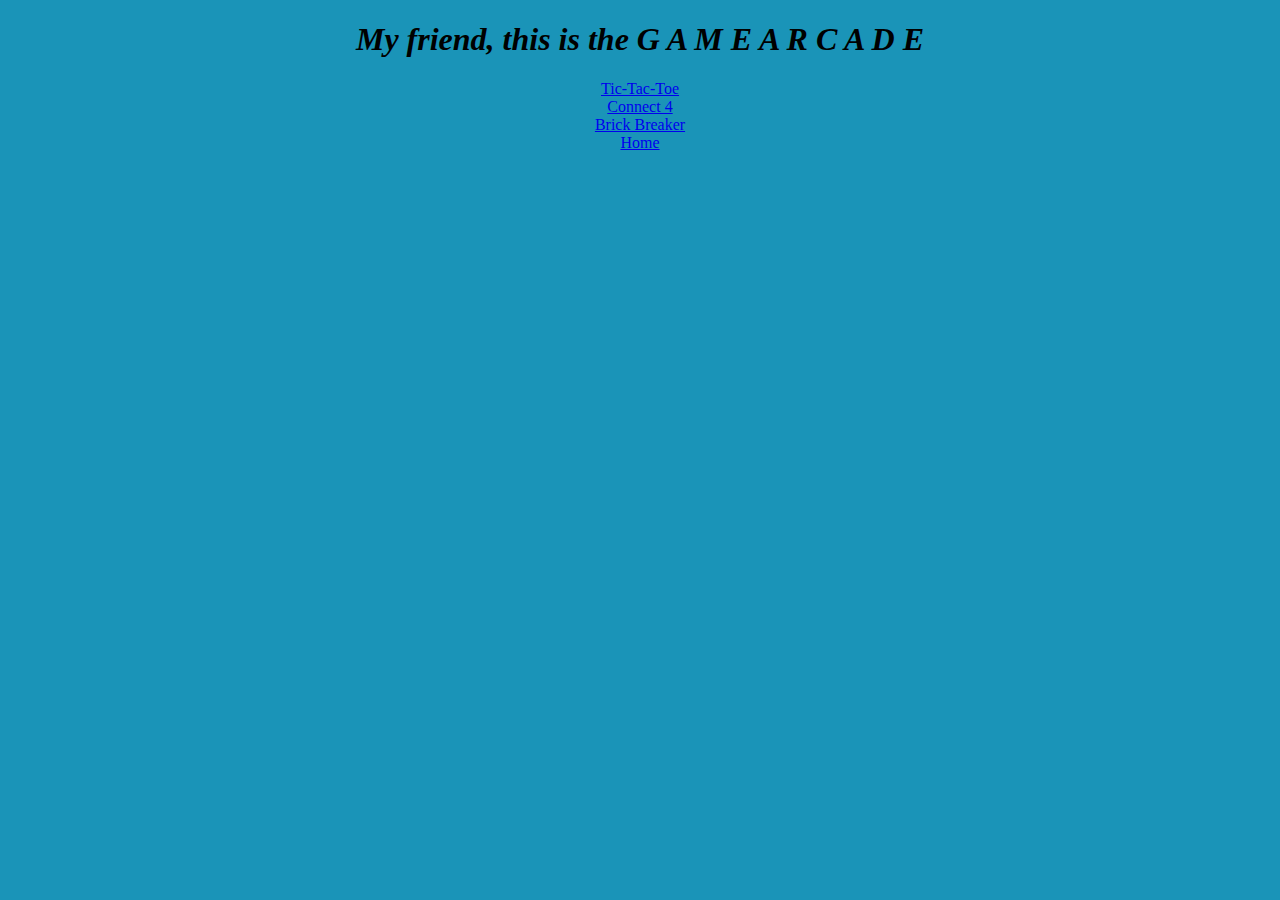
<file: index.html>
<!DOCTYPE html>
<html>
  <head>
    <title>bruh</title>
    <link href="css/styles.css" rel="stylesheet" type="text/css"/>
  </head>
  <body>
<div>
<h1>My friend, this is the G A M E  A R C A D E</h1>
<p>
<div class="header"><a href="tic-tac-toe.html">Tic-Tac-Toe</a></div><div class="header"><a href="connecc.html">Connect 4</a></div><div class="header"><a href="breaker.html">Brick Breaker</a></div><div class="header"><a href="index.html">Home</a></div>
</p>
</div>
  </body>
</html>
</file>
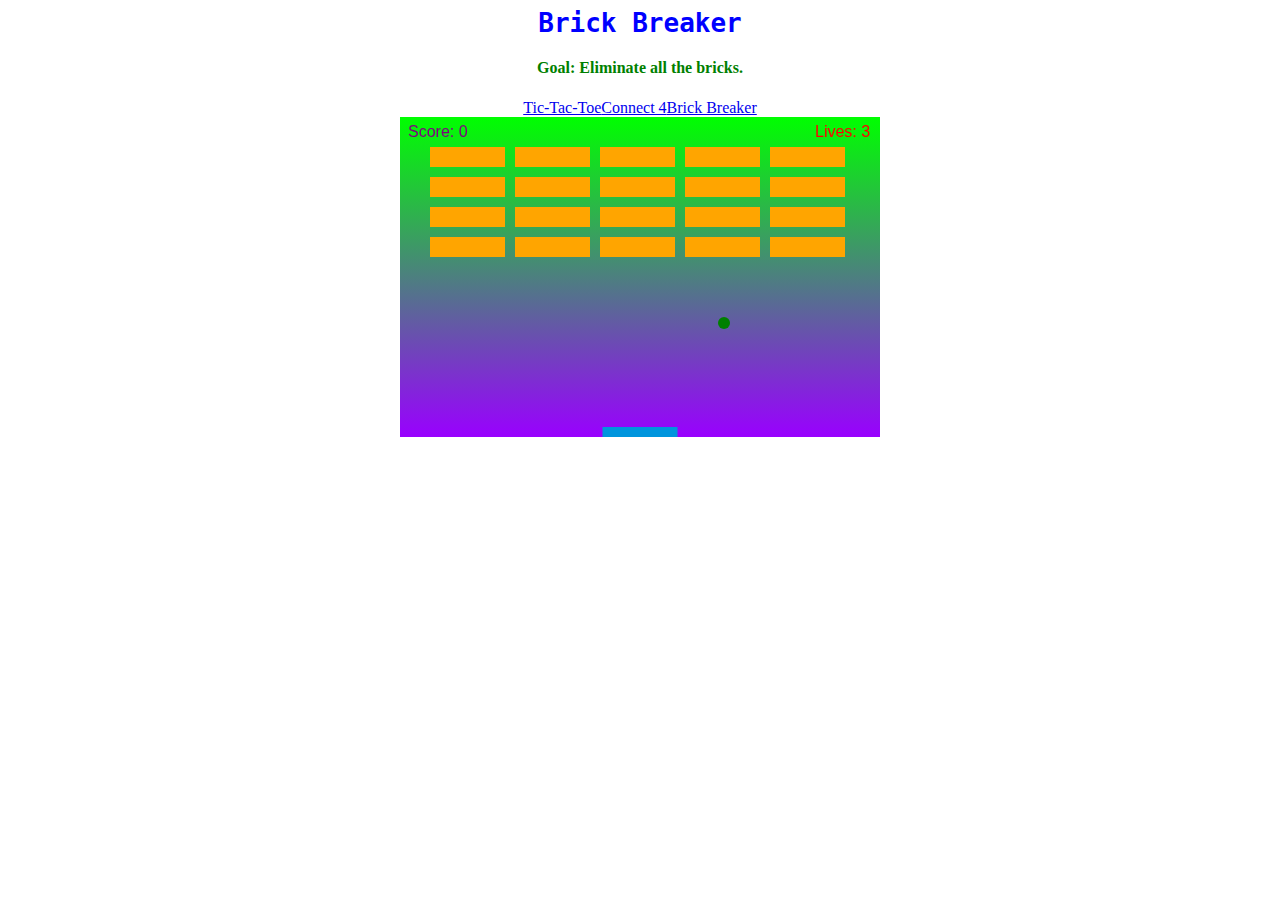
<file: breaker.html>
<!DOCTYPE html>
<html>

<head>
  <meta charset="utf-8" />
  <title>Gamedev Canvas Project</title>
  <link href="css/break.css" rel="stylesheet" type="text/css"/>
  <script defer src="js/break.js"></script>
</head>

<body>
  <center>
    <h1>
      Brick Breaker
    </h1>
    <h4>
      Goal: Eliminate all the bricks.
    </h4>
   <div class="header"><a href="tic-tac-toe.html">Tic-Tac-Toe</a><a href="connecc.html">Connect 4</a><a href="breaker.html">Brick Breaker</a></div>
  </center>
  <canvas id="myCanvas" width="480" height="320"></canvas>
</body>

</html>
</file>
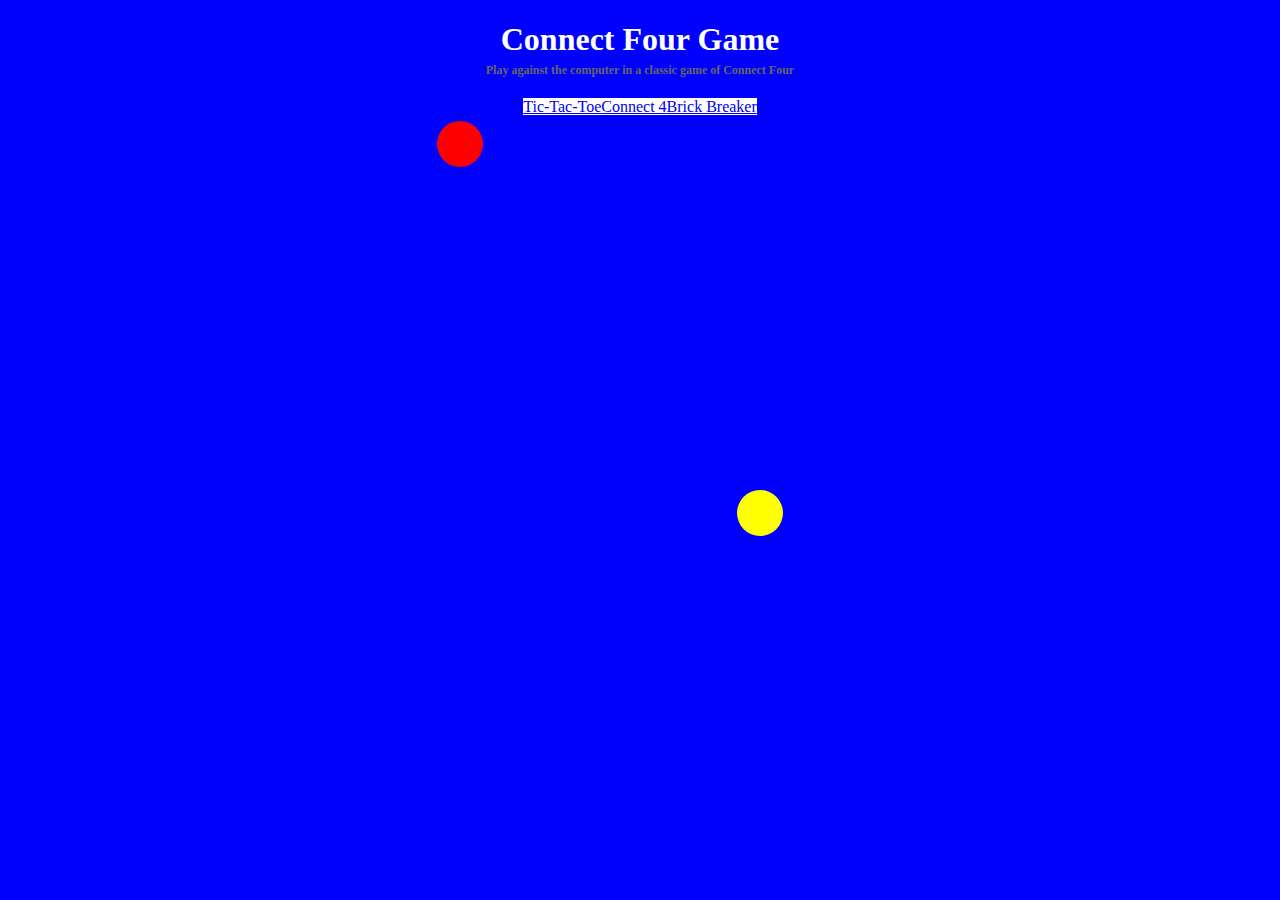
<file: connecc.html>
<!DOCTYPE html>

<html>
  <head>
    <link href="css/connect.css" rel="stylesheet" type="text/css" />
    <script defer src="js/connect.js"></script>
    <title>Connect 4our</title>
  </head>

<h1>Connect Four Game</h1>
<p class="info">Play against the computer in a classic game of Connect Four</p>
<div class="header"><a href="tic-tac-toe.html">Tic-Tac-Toe</a><a href="connecc.html">Connect 4</a><a href="breaker.html">Brick Breaker</a></div>
<div id="game-base">
  <div id="game-table">

  </div>
</div><!-- end base -->
</file>
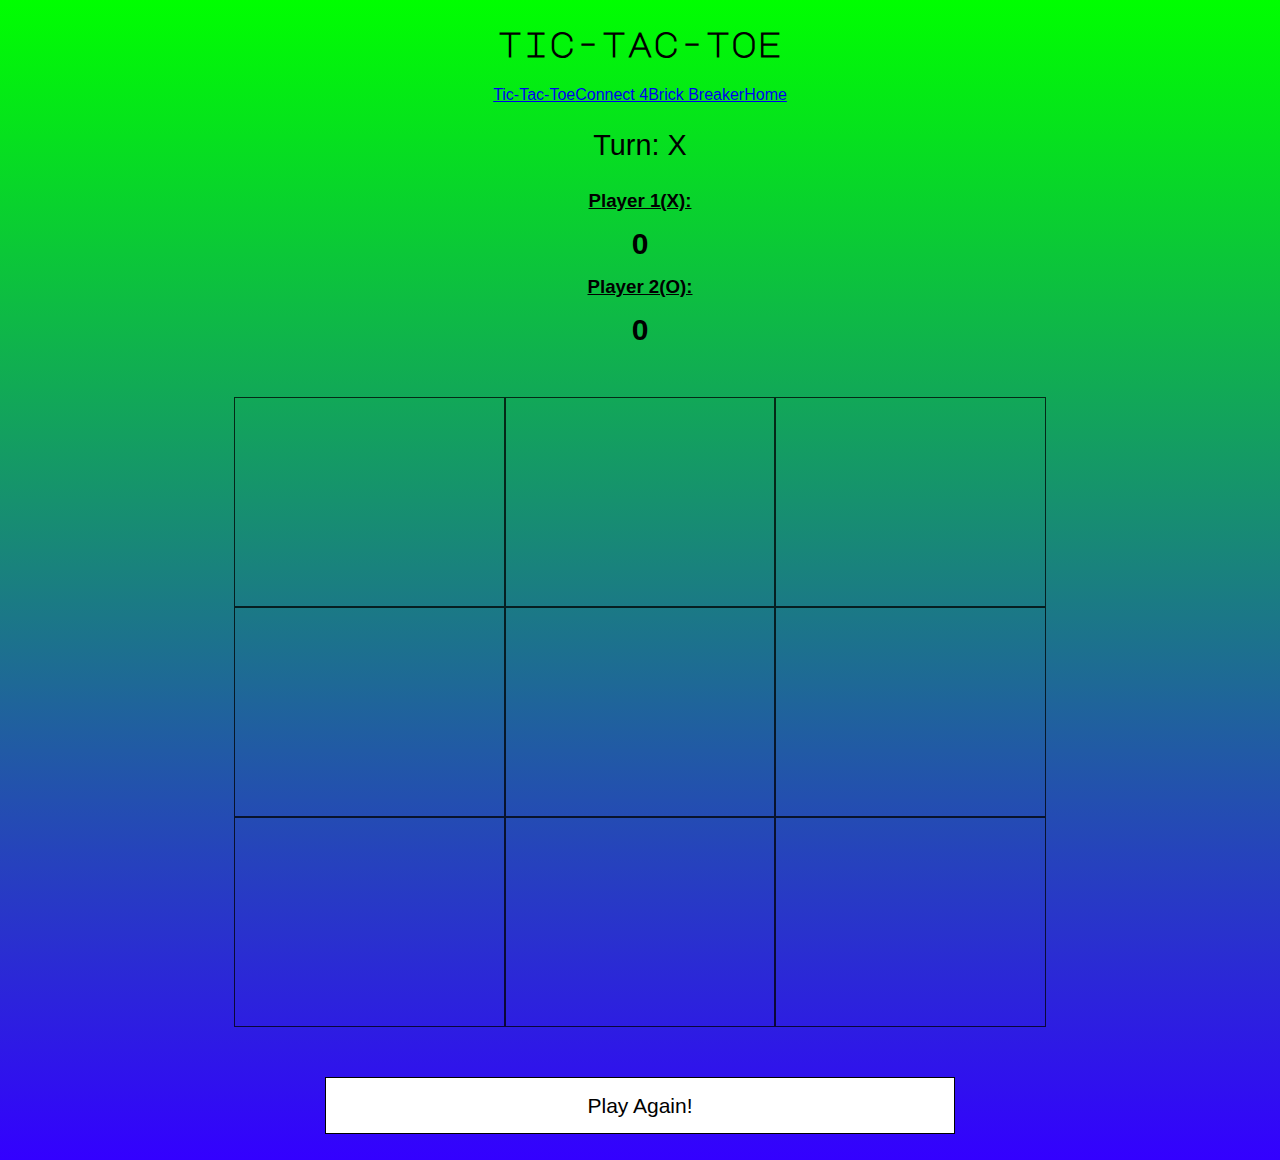
<file: tic-tac-toe.html>
<!DOCTYPE html>

<html lang="en">
  <head>
      <meta charset="UTF-8" />
      <meta name="viewport" content="width=device-width, initial-scale=1.0">
      <meta http-equiv="X-UA-Compatible" content="ie=edge" />

      <link href="https://fonts.googleapis.com/css?family=Major+Mono+Display" rel="stylesheet" />
      <link href="css/tic-tac-toe.css" rel="stylesheet" type="text/css" />
      <script defer src="js/tic-tac-toe.js"></script>

      <title>APCSP Tic-Tac-Toe</title>
   </head>

   <body>
     <h1>tic-tac-toe</h1>
<div class="header"><a href="tic-tac-toe.html">Tic-Tac-Toe</a><a href="connecc.html">Connect 4</a><a href="breaker.html">Brick Breaker</a><a href="index.html">Home</a></div>
     <div class="container column">
       <h2>Turn: X</h2>
       <h3>Player 1(X):</h3> <h4 id="scoreboard1">0</h4>
       <h3>Player 2(O):</h3> <h4 id="scoreboard2">0</h4>

       <div class="container wrap" id="board">
         <div class="square"></div>
         <div class="square"></div>
         <div class="square"></div>
         <div class="square"></div>
         <div class="square"></div>
         <div class="square"></div>
         <div class="square"></div>
         <div class="square"></div>
         <div class="square"></div>
       </div>

       <div id="reset-button">Play Again!</div>

     </div>
   </body>
 </html>
</file>
<file: css/styles.css>
body {
  background-color: #1a94b8;
}
div{
  text-align: center;
  font-family: impact;
  font-style: oblique;
}
div.header{
  font-style: normal
}
</file>
<file: css/break.css>
html {
  color: red;
  padding: 0;
  margin: 0;
  background-color: ;
}
canvas {
  background: #00ff00;
  background: -webkit-linear-gradient(#00ff00, #9900ff);
  background-color: lightgreen;
  display: block;
  margin: 0 auto;
}
h1 {
  color: blue;
  margin: auto;
  font-family: monospace;
}
h4 {
  color: green;
}
</file>
<file: css/connect.css>
body{
  background:#0000ff;
}

h1{
  text-align:center;
  margin-bottom:5px;
  color: white;
}

p.info{
  text-align:center;
  width:400px;
  margin:0 auto;
  font-size:12px;
  font-weight:bold;
  color:#666;
  margin-bottom:20px;
}

#game-base{
  width:640px;
  margin:0 auto;
  padding-top:60px;
}

#game-table{
  width:434px;
  height:374px;
  margin:0 auto;
  background:url("https://www.google.com/url?sa=i&url=https%3A%2F%2Fincompetech.com%2Fgraphpaper%2Flite%2F&psig=AOvVaw2rJqd-ATLGgjM6WZISkjzi&ust=1582305677635000&source=images&cd=vfe&ved=0CAIQjRxqFwoTCIi3-ZDS4OcCFQAAAAAdAAAAABAD") 0 0 no-repeat;
  position:relative;
}

.disc{
  position:absolute;
  z-index:-1;
  top:-55px;
  left:14px;
  width:46px;
  height:46px;
  border-radius:46px;
  transition:all .3s;
}

.disc.red{
  background:red;
}

.disc.yellow{
  background:yellow;
}
a{
  background-color: #ffffff
}
div.header{
  text-align:center;
}
</file>
<file: css/tic-tac-toe.css>
/*
 * Sets the overall styles for the page. There aren't many. All text
 * is centered, and the font is a monospaced Roboto (from Google).
 */

body {
  text-align: center;
  font-family: sans-serif;
  margin: 1%;
  max-width: 100%;
  background: -webkit-linear-gradient(#00ff00, #3300ff);
}

/*
 * The header has a different font than the rest of the page. It's the
 * title, so it makes sense to make it a little different (and bigger).
 */

h1 {
  font-family: "Major Mono Display", monospace;
  font-size: 2.2em;
  margin: 2%;
}

/*
 * The subheader (which let's us know whose turn it is) is a little smaller
 * and less prominent.
 */

h2 {
  font-size: 1.8em;
  font-weight: lighter;
  margin: 2%;
}

h3{
  margin: .2%;
  text-decoration: underline;
}

h4{
  margin: 1%;
  font-size: 30px;
}

/*
 * The container is a flex-box, which is a powerful layout tool. It grows
 * dyanamically, and allows us to position our elements with precision.
 */

.container {
  display: flex;                /* set our display property to use flex-box */
  justify-content: center;      /* center container horizontally */
  align-items: center;          /* center content vertically */
}

/*
 * We want to display the subheader, board, and reset button in a single
 * vertical column.
 */

.column {
  height: 100%;
  width: 100%;
  flex-direction: column;       /* align children in columns instead of rows */
}

/*
 * This ensures that we get three rows of three squares, rather than a single
 * row of nine squares.
 */

.wrap {
  flex-wrap: wrap;              /* tells container to drop down once it reaches max-width */
  height: 456px;
  width: 456px;
}

/*
 * The square itself. We give it a specific size and border.
 */

.square {
  border: 1px solid rgba(0, 0, 0, 0.75);
  font-size: 6em;
  height: 33%;
  line-height: 150px;
  user-select: none;
  width: 30%;
}

/*
 * And we give it a little flare when the user mouses over a square.
 */

.square:hover {
  background-color: lightgray;
  cursor: pointer;
}

/*
 * The reset button sits just below the board.
 */

#reset-button {
  background-color: white;
  border: 1px solid black;
  color: black;
  font-size: 21px;
  line-height: 55px;
  margin: 1%;
  text-align: center;
  width: 50%;
}

/*
 * And a little flare when the user mouses over the button. The color scheme
 * switches (background and foreground).
 */

#reset-button:hover {
  background-color: black;
  color: white;
  cursor: pointer;
}

#board{
  width:70vw;
  height:70vh;
  max-width: 100%;
  max-height: 100%;
  margin: 3%;
}
</file>
